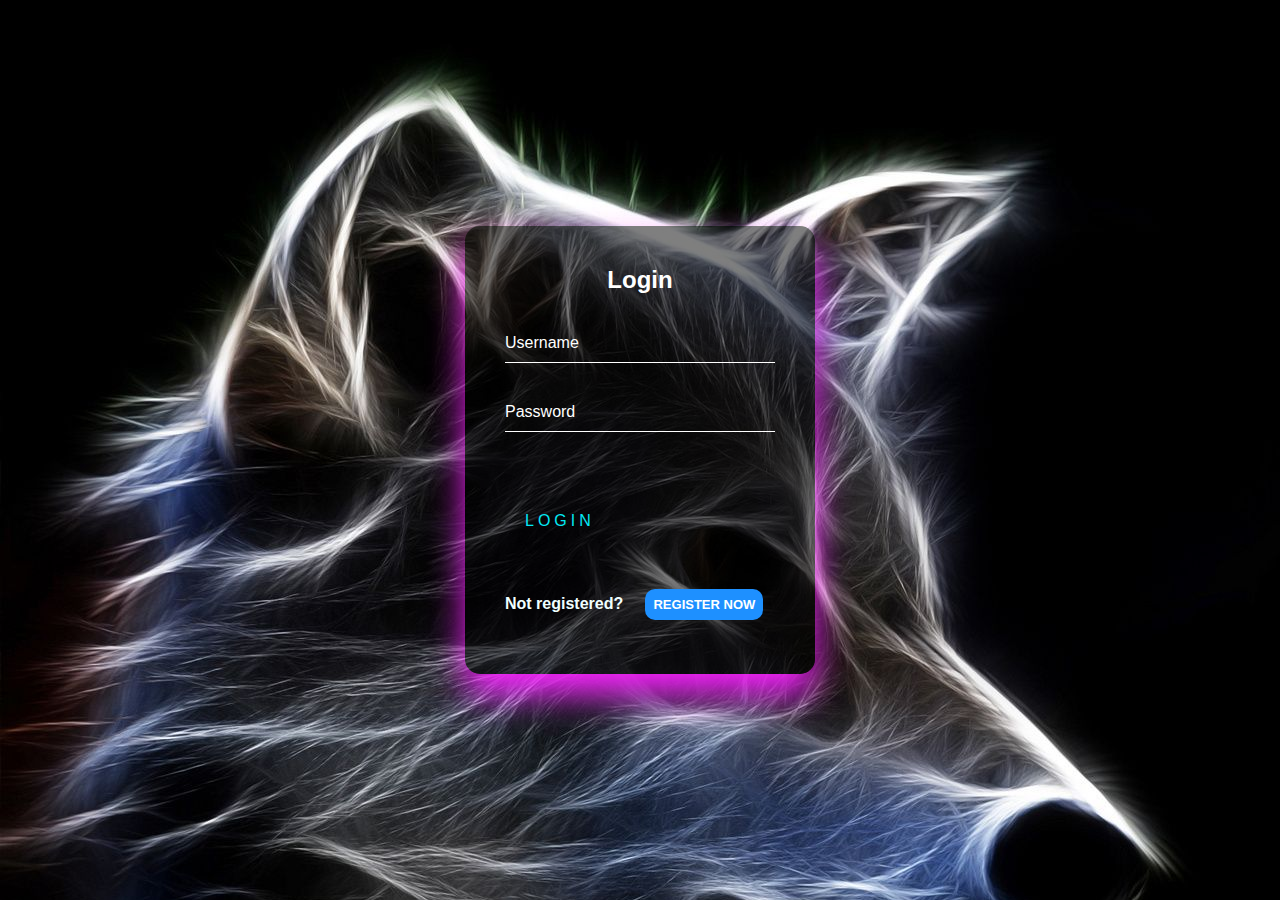
<file: index.html>
<DOCTYPE html>
<html>

        <head>

            <link rel="stylesheet" href="newform.css">
			<title> Login </title>

        </head>


<body>

<div class="login-box">

    <h2>Login</h2>


    <form>

      <div class="user-box">
        <input type="text">
        <label>Username</label>
      </div>

      <div class="user-box">
        <input type="password">
        <label>Password</label>
      </div>

     <a class="button" href="#">
        <span></span>
        <span></span>
        <span></span>
        <span></span>
        Login
     </a>


    </form>
    <br>
    
<h4> Not registered?  	  		&nbsp;	&nbsp; <a class="login" href="index2.html"> Register now  </a> </h4>

  </div> 


        
</body>
</html>
</file>
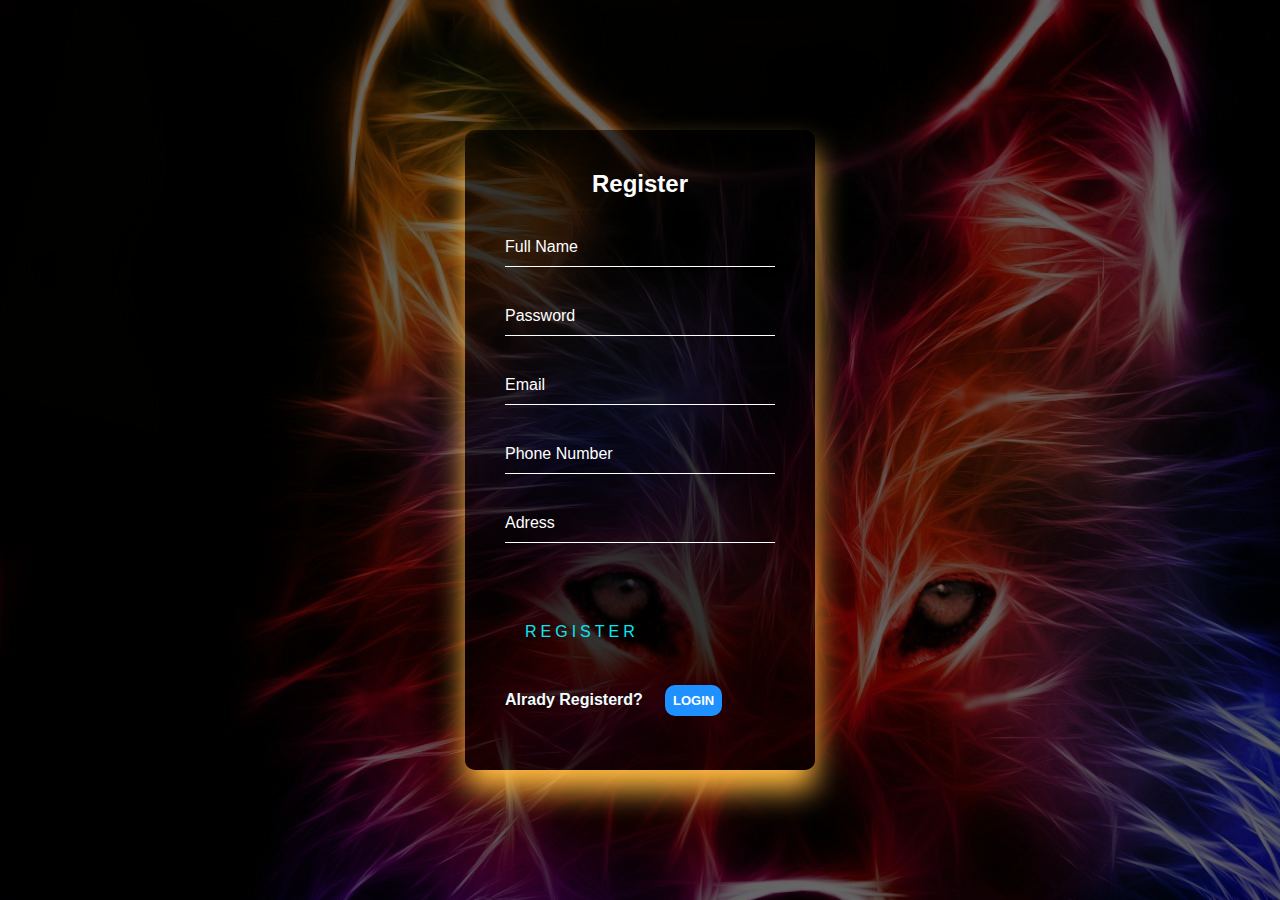
<file: index2.html>
<DOCTYPE html>
    <html>
    
            <head>
    
                <link rel="stylesheet" href="newform2.css">
				<title> Register </title>
	
            </head>
    
    
    <body>
    
    <div class="login-box">
    
        <h2> Register </h2>
    
    
        <form>
    

            <div class="user-box">
                <input type="text">
                <label>Full Name</label>
              </div>
    
        
    
          <div class="user-box">
            <input type="password">
            <label>Password</label>
          </div>
    
          <div class="user-box">
            <input type="email">
            <label>Email </label>
          </div> 

          <div class="user-box">
            <input type="number">
            <label>Phone Number </label>

            <div class="user-box">
                <input type="text">
                <label>Adress </label>
              </div> 

    

         <a class="button" href="#">
            <span></span>
            <span></span>
            <span></span>
            <span></span>
            Register
         </a>
    
    
        </form>
        <br>
        <br>
        
    <h4> Alrady Registerd?    		&nbsp;	&nbsp; <a class="login" href="index.html"> Login  </a> </h4>
    
      </div> 
    
    
    
    
    
            
    </body>
    </html>
</file>
<file: newform.css>
/* button කියල ඔතන තියෙන්නෙ Form එකේ button එක. */

body {
    margin:0;
    padding:0;
    font-family: sans-serif;
    background-image: url(99996.jpg);
    min-height: 100vh;
    display: flex;
    align-items: center;
    justify-content: center;
}
  
  .login-box {
    width: 350px;
    padding: 40px;
    background: rgba(0,0,0,.5);
    box-sizing: border-box;
    box-shadow: 0 20px 35px rgb(248, 35, 255);
    border-radius: 15px;
  }
  
  .login-box h2 {
    margin: 0 0 30px;
    padding: 0;
    color: #fff;
    text-align: center;
  }
  
  .login-box .user-box {
    position: relative;
  }
  
  .login-box .user-box input {
    width: 100%;
    padding: 10px 0;
    font-size: 16px;
    color: #fff;
    margin-bottom: 30px;
    border: none;
    border-bottom: 1px solid #fff;
    outline: none;
    background: transparent;
  }
  .login-box .user-box label {
    position: absolute;
    top:0;
    left: 0;
    padding: 10px 0;
    font-size: 16px;
    color: #fff;
    pointer-events: none;
    transition: .5s;
  }
  
  .login-box .user-box input:focus ~ label,
  .login-box .user-box input:active ~ label{
    top: -20px;
    left: 0;
    color: #03e9f4;
    font-size: 12px;
    
  }
  
  .button {
    position: relative;
    display: inline-block;
    padding: 10px 20px;
    color: #03e9f4;
    font-size: 16px;
    text-decoration: none;
    text-transform: uppercase;
    overflow: hidden;
    transition: .5s;
    margin-top: 40px;
    letter-spacing: 4px
  }
  
  .button:hover {
    background: #03e9f4;
    color: rgb(0, 0, 0);
    border-radius: 5px;
    box-shadow: 0 0 5px #000000,
                0 0 25px #000000,
                0 0 50px #51f6ff,
                0 0 100px #000000;
  }
  
  .button span {
    position: absolute;
    display: block;
  }
  
  .button span:nth-child(1) {
    top: 0;
    left: -100%;
    width: 100%;
    height: 2px;
    background: linear-gradient(90deg, transparent, #1228eb);
    animation: btn-anim1 1s linear infinite;
  }
  
  @keyframes btn-anim1 {
    0% {
      left: -100%;
    }
    50%,100% {
      left: 100%;
    }
  }
  
  .button span:nth-child(2) {
    top: -100%;
    right: 0;
    width: 3px;
    height: 100%;
    background: linear-gradient(180deg, transparent, #15ee4c);
    animation: btn-anim2 1s linear infinite;
    animation-delay: .25s
  }
  
  @keyframes btn-anim2 {
    0% {
      top: -100%;
    }
    50%,100% {
      top: 100%;
    }
  }
  
  .button span:nth-child(3) {
    bottom: 0;
    right: -100%;
    width: 100%;
    height: 2px;
    background: linear-gradient(270deg, transparent, #8b0edf);
    animation: btn-anim3 1s linear infinite;
    animation-delay: .5s
  }
  
  @keyframes btn-anim3 {
    0% {
      right: -100%;
    }
    50%,100% {
      right: 100%;
    }
  }
  
  .button span:nth-child(4) {
    bottom: -100%;
    left: 0;
    width: 3px;
    height: 100%;
    background: linear-gradient(360deg, transparent, #f1ff26);
    animation: btn-anim4 1s linear infinite;
    animation-delay: .75s
  }
  
  @keyframes btn-anim4 {
    0% {
      bottom: -100%;
    }
    50%,100% {
      bottom: 100%;
    }
  }
  
  h4{
      color:azure;
  }

/* login කියල class එක තියෙන්නෙ register form  එකේ තියෙන  already register? register Now කියල Hyper Link එකේ Class eka. මෙතනදි register form එකේ සහ login form එකේ කියන දෙකේම තියෙන්නෙ ඔය class එක.  */

  .login{
    font-family: "Roboto", sans-serif;
    font-size: 13px;
    font-weight: bold;
    background: #1E90FF;
    width: 90px;
    padding: 8px;
    text-align: center;
    text-decoration: none;
    text-transform: uppercase;
    color: #fff;
    border-radius: 10px;
    cursor: pointer;
    box-shadow: 0 0 10px rgba(0, 0, 0, 0.1);
    -webkit-transition-duration: 0.3s;
    transition-duration: 0.3s;
    -webkit-transition-property: box-shadow, transform;
    transition-property: box-shadow, transform;

  }

  .login:hover, .login:focus, .login:active{
    box-shadow: 0 0 20px rgba(0, 0, 0, 0.5);
    -webkit-transform: scale(1.1);
    transform: scale(1.1);
}
</file>
<file: newform2.css>
/* button කියල ඔතන තියෙන්නෙ Form එකේ button එක. */

body {
    margin:0;
    padding:0;
    font-family: sans-serif;
    background-image: linear-gradient(rgba(0,0,0,0.6),rgba(0,0,0,0.6)),url(512584.jpg);
    min-height: 100vh;
    display: flex;
    align-items: center;
    justify-content: center;
}
  
  .login-box {
    width: 350px;
    padding: 40px;
    background: rgba(0,0,0,.5);
    box-sizing: border-box;
    box-shadow: 0 20px 30px rgb(255, 189, 65);
    border-radius: 10px;
  }
  
  .login-box h2 {
    margin: 0 0 30px;
    padding: 0;
    color: #fff;
    text-align: center;
  }
  
  .login-box .user-box {
    position: relative;
  }
  
  .login-box .user-box input {
    width: 100%;
    padding: 10px 0;
    font-size: 16px;
    color: #fff;
    margin-bottom: 30px;
    border: none;
    border-bottom: 1px solid #fff;
    outline: none;
    background: transparent;
  }
  .login-box .user-box label {
    position: absolute;
    top:0;
    left: 0;
    padding: 10px 0;
    font-size: 16px;
    color: #fff;
    pointer-events: none;
    transition: .5s;
  }
  
  .login-box .user-box input:focus ~ label,
  .login-box .user-box input:active ~ label{
    top: -20px;
    left: 0;
    color: #03e9f4;
    font-size: 12px;
  }
  
  .button {
    position: relative;
    display: inline-block;
    padding: 10px 20px;
    color: #03e9f4;
    font-size: 16px;
    text-decoration: none;
    text-transform: uppercase;
    overflow: hidden;
    transition: .5s;
    margin-top: 40px;
    letter-spacing: 4px
  }
  
  .button:hover {
    background: #03e9f4;
    color: rgb(0, 0, 0);
    border-radius: 5px;
    box-shadow: 0 0 5px #000000,
                0 0 25px #000000,
                0 0 50px #51f6ff,
                0 0 100px #000000;
  }
  
  .button span {
    position: absolute;
    display: block;
  }
  
  .button span:nth-child(1) {
    top: 0;
    left: -100%;
    width: 100%;
    height: 2px;
    background: linear-gradient(90deg, transparent, #1228eb);
    animation: btn-anim1 1s linear infinite;
  }
  
  @keyframes btn-anim1 {
    0% {
      left: -100%;
    }
    50%,100% {
      left: 100%;
    }
  }
  
  .button span:nth-child(2) {
    top: -100%;
    right: 0;
    width: 3px;
    height: 100%;
    background: linear-gradient(180deg, transparent, #15ee4c);
    animation: btn-anim2 1s linear infinite;
    animation-delay: .25s
  }
  
  @keyframes btn-anim2 {
    0% {
      top: -100%;
    }
    50%,100% {
      top: 100%;
    }
  }
  
  .button span:nth-child(3) {
    bottom: 0;
    right: -100%;
    width: 100%;
    height: 2px;
    background: linear-gradient(270deg, transparent, #8b0edf);
    animation: btn-anim3 1s linear infinite;
    animation-delay: .5s
  }
  
  @keyframes btn-anim3 {
    0% {
      right: -100%;
    }
    50%,100% {
      right: 100%;
    }
  }
  
  .button span:nth-child(4) {
    bottom: -100%;
    left: 0;
    width: 3px;
    height: 100%;
    background: linear-gradient(360deg, transparent, #f1ff26);
    animation: btn-anim4 1s linear infinite;
    animation-delay: .75s
  }
  
  @keyframes btn-anim4 {
    0% {
      bottom: -100%;
    }
    50%,100% {
      bottom: 100%;
    }
  }
  h4{
      color:azure;
  }

/* login කියල class එක තියෙන්නෙ register form  එකේ තියෙන  already register? register Now කියල Hyper Link එකේ Class eka. මෙතනදි register form එකේ සහ login form එකේ කියන දෙකේම තියෙන්නෙ ඔය class එක.  */

  .login{
    font-family: "Roboto", sans-serif;
    font-size: 13px;
    font-weight: bold;
    background: #1E90FF;
    width: 90px;
    padding: 8px;
    text-align: center;
    text-decoration: none;
    text-transform: uppercase;
    color: #fff;
    border-radius: 10px;
    cursor: pointer;
    box-shadow: 0 0 10px rgba(0, 0, 0, 0.1);
    -webkit-transition-duration: 0.3s;
    transition-duration: 0.3s;
    -webkit-transition-property: box-shadow, transform;
    transition-property: box-shadow, transform;

  }

  .login:hover, .login:focus, .login:active{
    box-shadow: 0 0 20px rgba(0, 0, 0, 0.5);
    -webkit-transform: scale(1.1);
    transform: scale(1.1);
}
</file>
